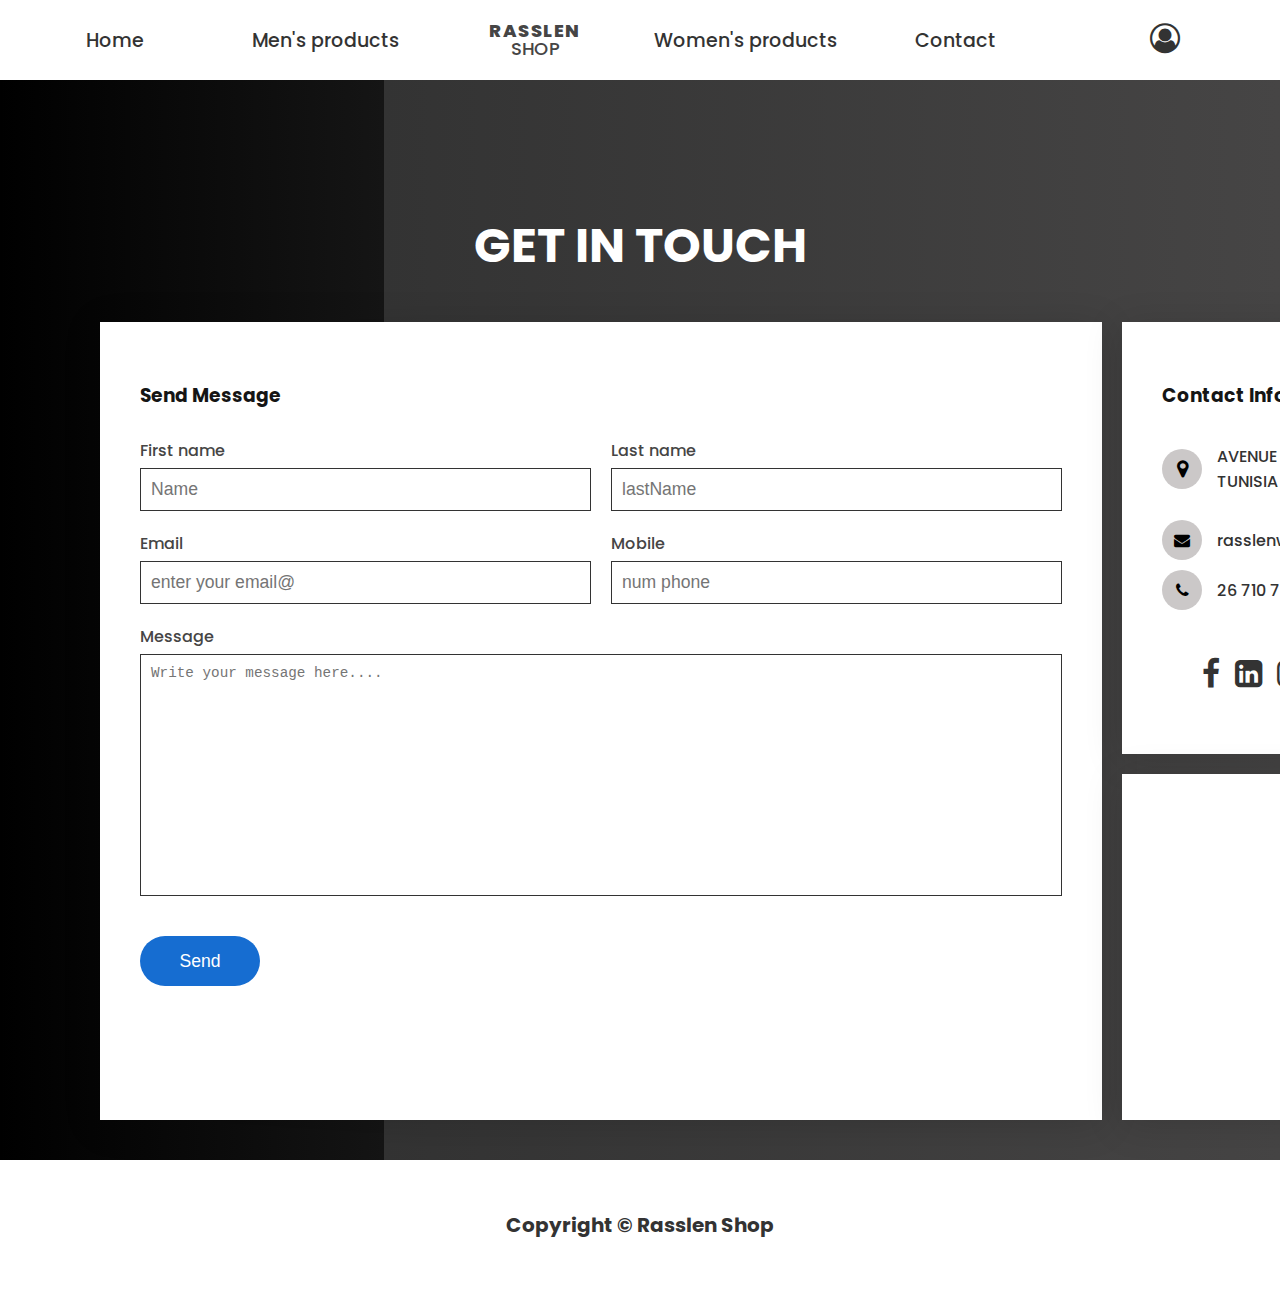
<file: Contact.html>
<!DOCTYPE html>
<html lang="en">
<head>
    <meta charset="UTF-8">
    <meta name="viewport" content="width=device-width, initial-scale=1.0">
    <title>Contact</title>
    <link rel="stylesheet" href="style.css">
    <link rel="stylesheet" href="https://cdnjs.cloudflare.com/ajax/libs/font-awesome/4.7.0/css/font-awesome.min.css">
</head>
<body>
    <!DOCTYPE html>
<html lang="en">
  <head>
    <meta charset="UTF-8" />
    <meta name="viewport" content="width=device-width, initial-scale=1.0" />
    <title>Home</title>
    <link rel="stylesheet" href="style.css" />
  </head>
  <body>
    <header>
      <nav>
        <a href="index.html">Home</a>
        <div class="dropdown">
            <a href="Men's products.html" >Men's products</a>
            <div class="dropdown-content">
                <a href="pants men.html">PANTS</a>
                <a href="t-shirt jackets men.html">T-SHIRT & JACKETS</a>
                <a href="shoes men.html">SHOES</a>
            </div>
        </div>
        <h1>
          <div>Rasslen</div>
          <div>Shop</div>
        </h1>
        <div class="dropdown">
            <a href="Women's products.html" >Women's products</a>
            <div class="dropdown-content">
                <a href="pants women.html">PANTS</a>
                <a href="dress.html">DRESS</a>
                <a href="shoes women.html">SHOES</a>
            </div>
        </div>
        
        <a href="Contact.html">Contact</a>
        <a href="login.html"><i class="fa fa-user-circle-o" style="font-size: 30px;"></i></a>
      </nav>
    </header>
    <main class="contact-main">
        <div class="contact-us">
            <div class="title">
                <h2>Get in Touch</h2>
            </div>
            <div class="box">
                <!-- Form -->
                <div class="contact form" >
                    <h3>Send Message</h3>
                    <form>
                        <div class="form-box">
                            <div class="row50">
                                <div class="inputbox">
                                    <label for="">First name</label>
                                    <input type="text" placeholder="Name">
                                </div>
                                <div class="inputbox">
                                    <label for="">Last name</label>
                                    <input type="text" placeholder="lastName">
                                </div>
                            </div>

                            <div class="row50">
                                <div class="inputbox">
                                    <label for="">Email</label>
                                    <input type="text" placeholder="enter your email@">
                                </div>
                                <div class="inputbox">
                                    <label for="">Mobile</label>
                                    <input type="text" placeholder="num phone">
                                </div>
                            </div>
                            <div class="row100">
                                <div class="inputbox">
                                    <label for="">Message</label>
                                   <textarea placeholder="Write your message here...." name="" id="" cols="30" rows="10"></textarea>
                                </div>
                            </div>
                            <div class="row100">
                                <div class="inputbox">
                                    <input type="submit" value="Send">

                                </div>
                            </div>

                        </div>
                    </form>
                </div>

                <!-- info box -->
                <div class="contact info">
                    <h3>Contact Info</h3>
                    <div class="infobox">
                        <div>
                            <span><i class="fa fa-map-marker" style="font-size: 20px;" ></i></span>
                            <p>AVENUE HABIB BOURGIBA, <br>TUNISIA</p>
                        </div>
                        <div>
                            <span><i class="fa fa-envelope"></i></span>
                            <a href="mailto:rasslenweslati0@gmail.com">rasslenweslati0@gmail.com</a>
                        </div>
                        <div>
                            <span><i class="fa fa-phone" ></i></span>
                            <a href="tel: 26 710 707">26 710 707</a>
                        </div>
                        <!-- social media link -->
                        <ul class="sci">
                            <li><a href="#"><i class='fa fa-facebook'></i></a></li>
                            <li><a href="#"><i class="fa fa-linkedin-square" ></i></a></li>
                            <li><a href="#"><i class="fa fa-instagram"></i></a></li>
                        </ul>
                    </div>
                </div>

                <!-- map -->
                <div class="contact map" >
                    <iframe src="https://www.google.com/maps/embed?pb=!1m18!1m12!1m3!1d3194.755871784544!2d10.184044575418508!3d36.80040326768867!2m3!1f0!2f0!3f0!3m2!1i1024!2i768!4f13.1!3m3!1m2!1s0x12fd346987ae54b1%3A0x9aec62e94b314b47!2sAv.%20Habib%20Bourguiba%2C%20Tunis!5e0!3m2!1sfr!2stn!4v1701630372218!5m2!1sfr!2stn"  style="border:0;" allowfullscreen="" loading="lazy" referrerpolicy="no-referrer-when-downgrade"></iframe>
                </div>
            </div>

        </div>
    </main>
    <footer>
        <p> Copyright © <a href="">Rasslen Shop</a></p>
      </footer>
    </body>
  </html>
</body>
</html>
    
</body>
</html>
</file>
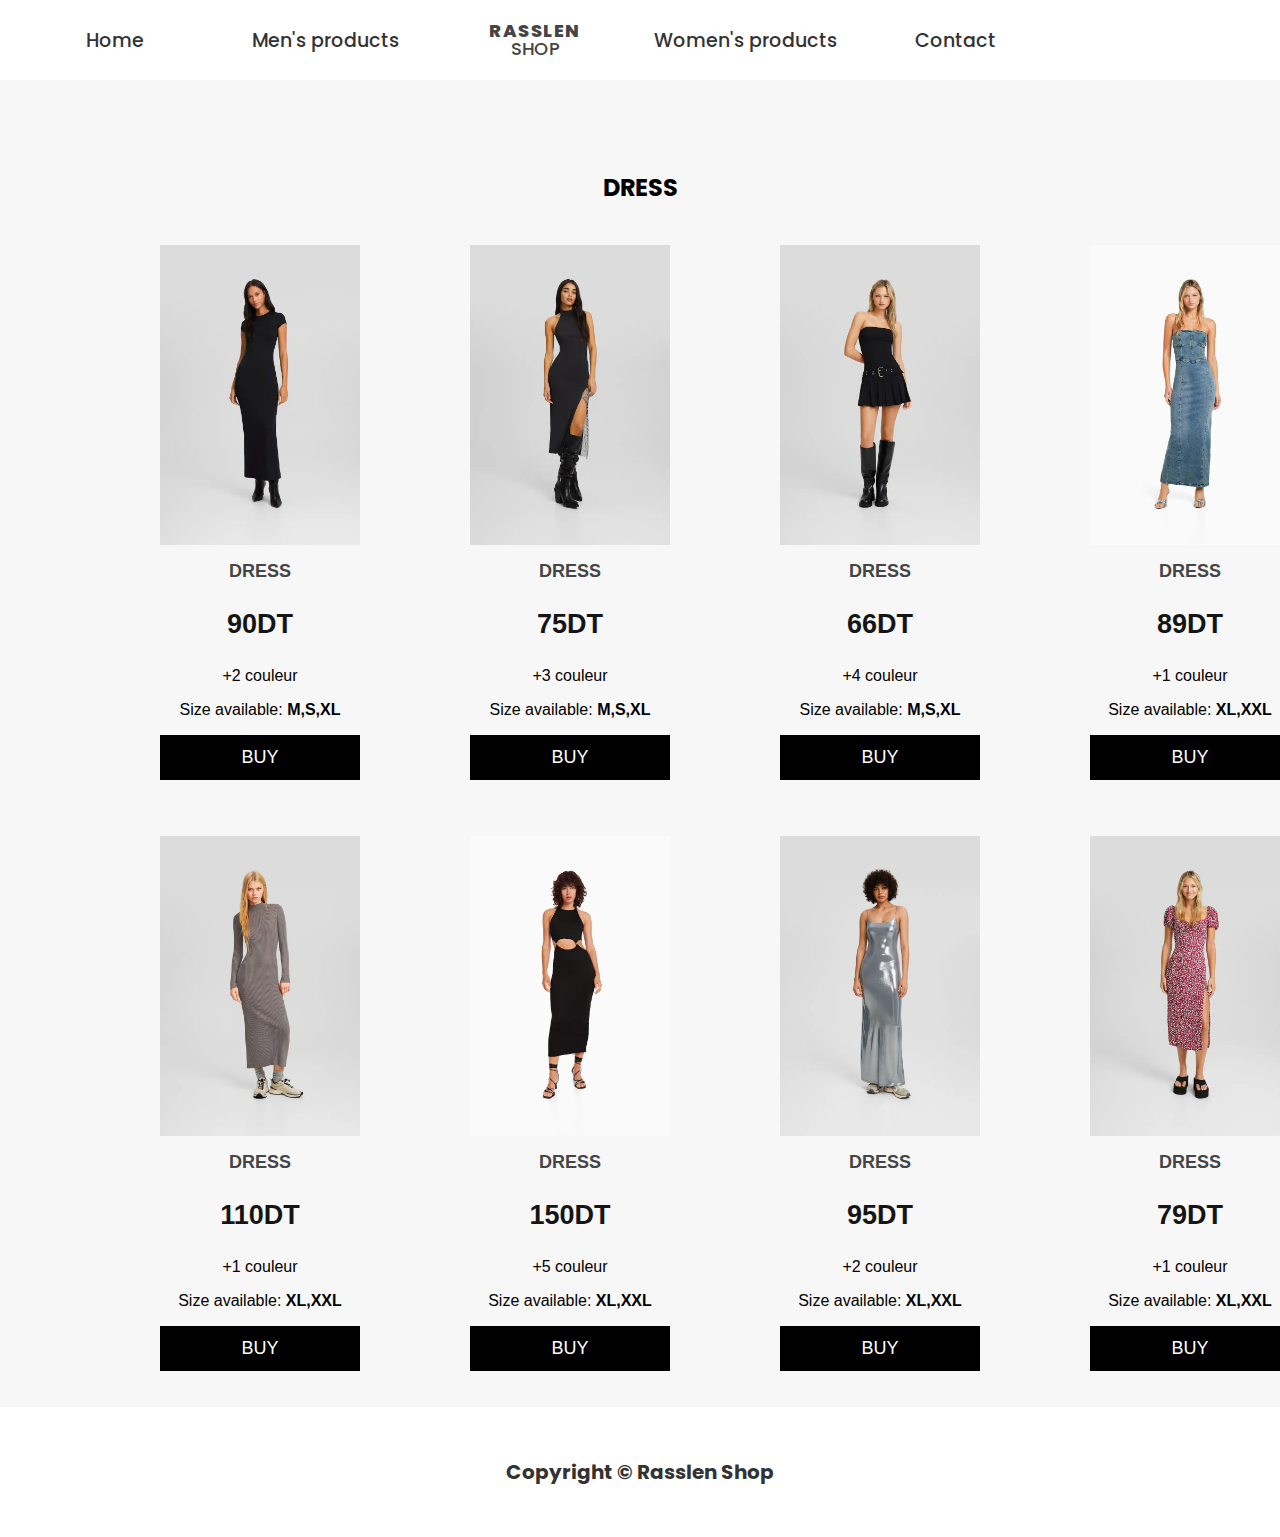
<file: dress.html>
<!DOCTYPE html>
<html lang="en">
<head>
    <meta charset="UTF-8">
    <meta name="viewport" content="width=device-width, initial-scale=1.0">
    <title>Men's products</title>
    <link rel="stylesheet" href="style.css">
</head>
<body>
    <body>
        <header>
          <nav>
            <a href="index.html">Home</a>
            <div class="dropdown">
              <a href="Men's products.html">Men's products</a>
              <div class="dropdown-content">
                  <a href="pants men.html">PANTS</a>
                  <a href="t-shirt jackets men.html">T-SHIRT & JACKETS</a>
                  <a href="shoes men.html">SHOES</a>
              </div>
          </div>
            <h1>
              <div>Rasslen</div>
              <div>Shop</div>
            </h1>
            <div class="dropdown">
              <a href="Women's products.html">Women's products</a>
              <div class="dropdown-content">
                  <a href="pants women.html">PANTS</a>
                  <a href="dress.html">DRESS</a>
                  <a href="shoes women.html">SHOES</a>
              </div>
            </div>
           
            <a href="Contact.html" >Contact</a>
            <a href=""><i class="fa fa-user-circle-o" style="font-size: 30px;"></i></a>
          </nav>
        </header>
        <h2>DRESS</h2>
        <main>
          <div class="card">

            <!--pants  -->
            <div class="card-div">
              <img class="zoom" src="Dress/dress1.webp  " >
              <h1>DRESS</h1>
              <p class="price">90DT</p>
              <p>+2 couleur</p>
              <p>Size available: <b> M,S,XL</b></p>
              <p><button>BUY</button></p>
            </div>
    
            <div class="card-div">
              <img class="zoom" src="Dress/dress2.webp" >
              <h1>DRESS</h1>
              <p class="price">75DT</p>
              <p>+3 couleur</p>
              <p>Size available: <b> M,S,XL</b></p>
              <p><button>BUY</button></p>
            </div>

            <div class="card-div">
              <img class="zoom" src="Dress/dress3.webp">
              <h1>DRESS</h1>
              <p class="price">66DT</p>
              <p>+4 couleur</p>
              <p>Size available: <b> M,S,XL</b></p>
              <p><button>BUY</button></p>
            </div>

            <div class="card-div">
              <img class="zoom" src="Dress/dress4.webp" >
              <h1>DRESS</h1>
              <p class="price">89DT</p>
              <p>+1 couleur</p>
              <p>Size available: <b> XL,XXL</b></p>
              <p><button>BUY</button></p>
            </div>
 
            <div class="card-div">
              <img class="zoom" src="Dress/dress5.webp">
              <h1>DRESS</h1>
              <p class="price">110DT</p>
              <p>+1 couleur</p>
              <p>Size available: <b> XL,XXL</b></p>
              <p><button>BUY</button></p>
            </div>

            <div class="card-div">
              <img class="zoom" src="Dress/dress6.webp" >
              <h1>DRESS</h1>
              <p class="price">150DT</p>
              <p>+5 couleur</p>
              <p>Size available: <b> XL,XXL</b></p>
              <p><button>BUY</button></p>
            </div>

            <div class="card-div">
              <img class="zoom" src="Dress/dress7.webp" >
              <h1>DRESS</h1>
              <p class="price">95DT</p>
              <p>+2 couleur</p>
              <p>Size available: <b> XL,XXL</b></p>
              <p><button>BUY</button></p>
            </div>

            <div class="card-div">
              <img class="zoom" src="Dress/dress8.webp">
              <h1>DRESS</h1>
              <p class="price">79DT</p>
              <p>+1 couleur</p>
              <p>Size available: <b> XL,XXL</b></p>
              <p><button>BUY</button></p>
            </div>

          </div>
        </main>
        <footer>
          <p> Copyright © <a href="">Rasslen Shop</a></p>
        </footer>
      </body>
    </html>
</body>
</html>
</file>
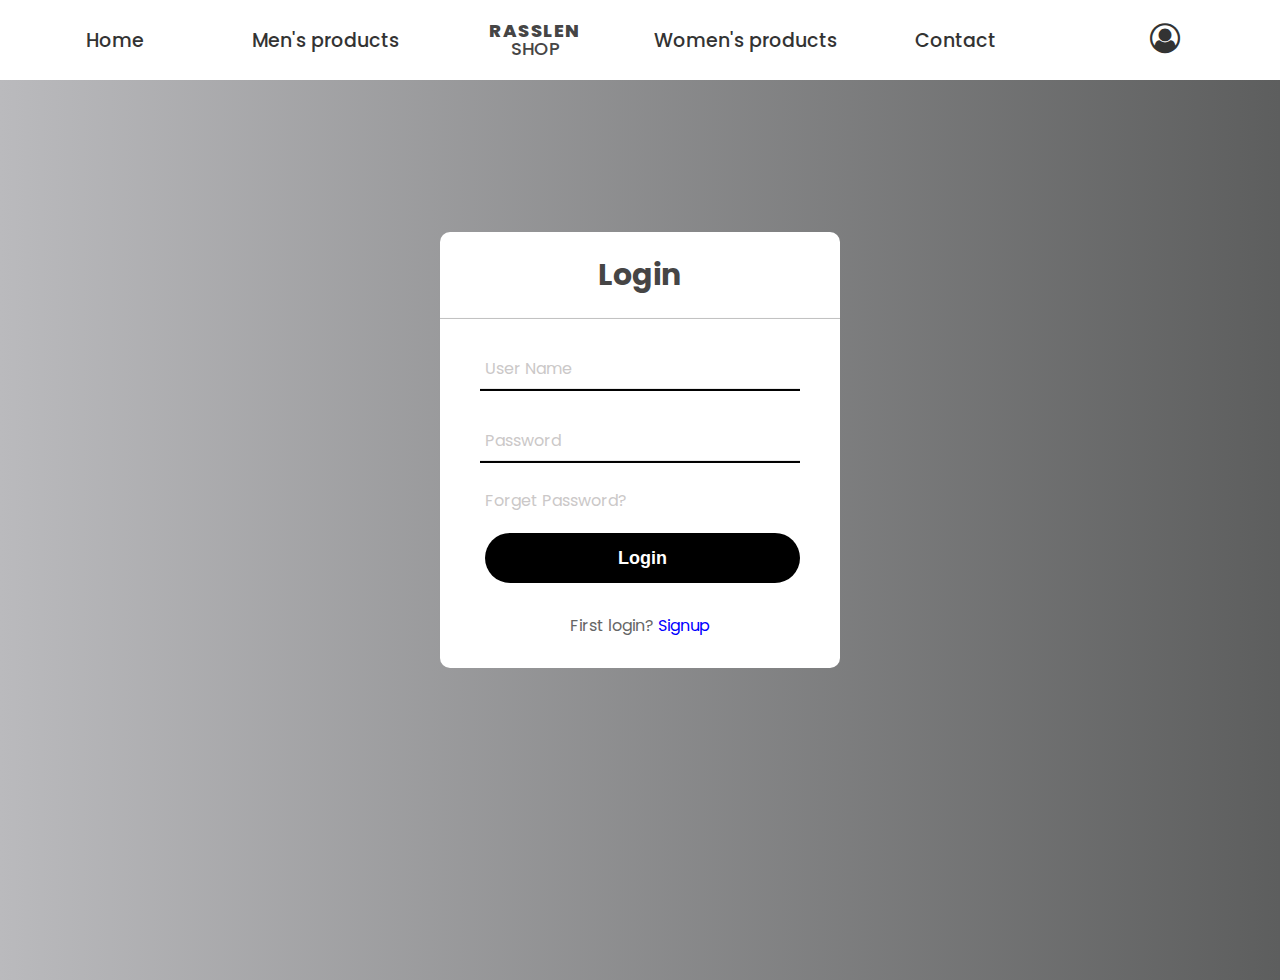
<file: login.html>
<!DOCTYPE html>
<html lang="en">
  <head>
    <meta charset="UTF-8" />
    <meta name="viewport" content="width=device-width, initial-scale=1.0" />
    <link rel="stylesheet" href="https://cdnjs.cloudflare.com/ajax/libs/font-awesome/4.7.0/css/font-awesome.min.css">
    <title>Home</title>
    <link rel="stylesheet" href="style.css" />
  </head>
  <body>
    <header>
      <nav>
        <a href="index.html">Home</a>
        <div class="dropdown">
          <a href="Men's products.html" >Men's products</a>
          <div class="dropdown-content">
              <a href="pants men.html">PANTS</a>
              <a href="t-shirt jackets men.html">T-SHIRT & JACKETS</a>
              <a href="shoes men.html">SHOES</a>
          </div>
       </div>
        <h1>
          <div>Rasslen</div>
          <div>Shop</div>
        </h1>
        <div class="dropdown">
          <a href="Women's products.html">Women's products</a>
           <div class="dropdown-content">
               <a href="pants women.html">PANTS</a>
               <a href="dress.html">DRESS</a>
               <a href="shoes women.html">SHOES</a>
           </div>
       </div>
        <a href="Contact.html" >Contact</a>
        <a href="login.html"><i class="fa fa-user-circle-o" style="font-size: 30px;"></i></a>
      </nav>
    </header>
    <main class="login">
        <div class="center">
            <h1>Login</h1>
            <form action="">
                <div class="text">
                    <input type="text1" required>
                    <span></span>
                    <label for="">User Name</label>
                </div>
                <div class="text">
                    <input type="password" required>
                    <span></span>
                    <label for="">Password</label>
                </div>
                <div class="pass">
                    Forget Password?
                    <input type="submit" value="Login">
                </div>
                <div class="sign-up">
                    First login? <a href="#">Signup</a>
                </div>
            </form>
        </div>
     
    </main>
</file>
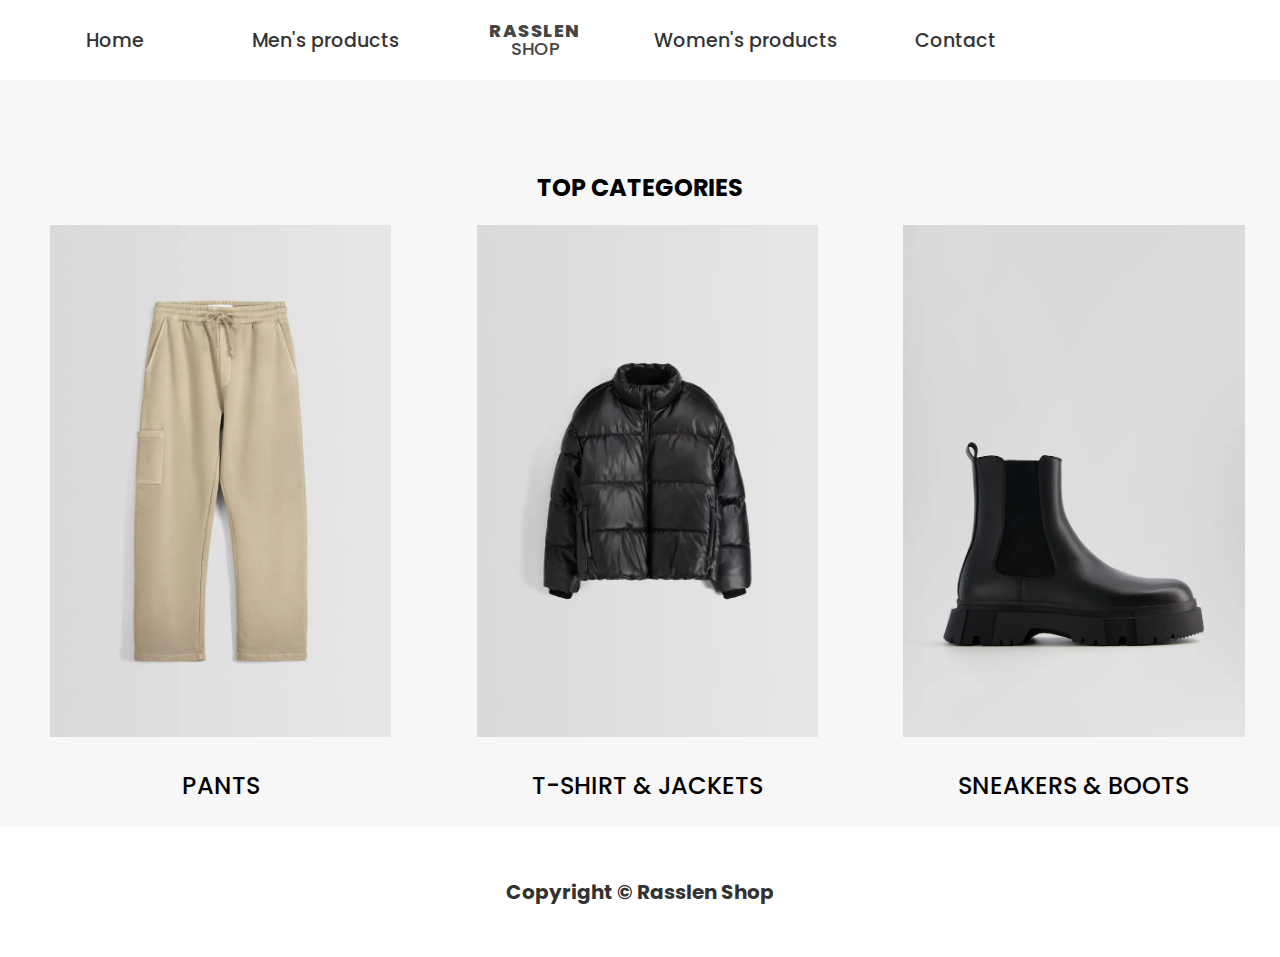
<file: Men's products.html>
<!DOCTYPE html>
<html lang="en">
  <head>
    <meta charset="UTF-8" />
    <meta name="viewport" content="width=device-width, initial-scale=1.0" />
    <title>Men's products</title>
    <link rel="stylesheet" href="style.css" />
  </head>
  <body>
    <header>
      <nav>
        <a href="index.html">Home</a>
        <div class="dropdown">
          <a href="Men's products.html" >Men's products</a>
          <div class="dropdown-content">
              <a href="pants men.html">PANTS</a>
              <a href="t-shirt jackets men.html">T-SHIRT & JACKETS</a>
              <a href="shoes men.html">SHOES</a>
          </div>
      </div>
        <h1>
          <div>Rasslen</div>
          <div>Shop</div>
        </h1>
        <div class="dropdown">
          <a href="Women's products.html">Women's products</a>
           <div class="dropdown-content">
               <a href="pants women.html">PANTS</a>
               <a href="dress.html">DRESS</a>
               <a href="shoes women.html">SHOES</a>
           </div>
       </div>
        <a href="Contact.html" >Contact</a>
      </nav>
    </header>
    
      <h2> TOP CATEGORIES</h2>
    <div class="categories">
        <div class="clothes">
            <a href="pants men.html"><img src="pants men/pant1.webp" alt=""></a>
                <p>PANTS</p>
        </div>
        <div class="clothes">
            <a href="t-shirt jackets men.html"><img src="t-shirt&jackets/jacket2.webp" alt=""></a>
                <p>T-SHIRT & JACKETS</p>
        </div>
        <div class="clothes">
            <a href="shoes men.html"><img src="sneakers and boots/boots3.webp" alt=""></a>
            <p>SNEAKERS & BOOTS</p>
        </div>
    </div>
    <footer>
        <p> Copyright © <a href="">Rasslen Shop</a></p>
      </footer>
</file>
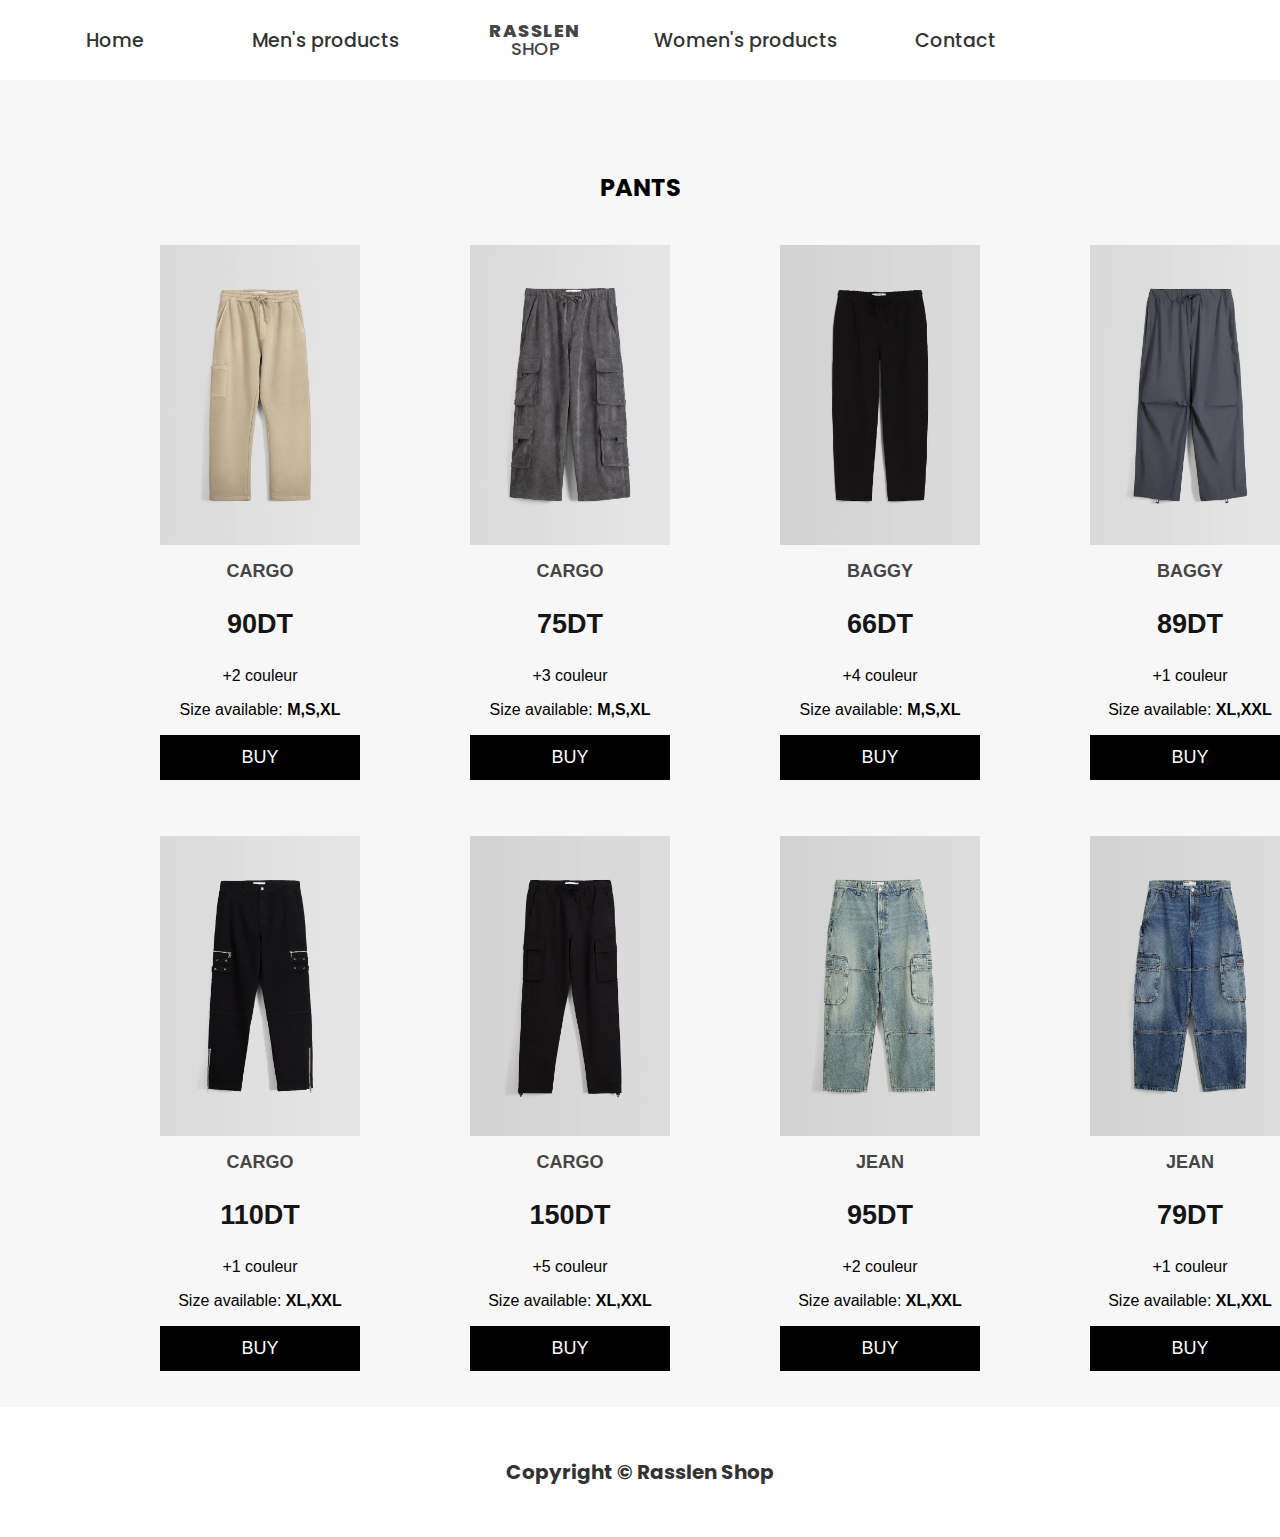
<file: pants men.html>
<!DOCTYPE html>
<html lang="en">
<head>
    <meta charset="UTF-8">
    <meta name="viewport" content="width=device-width, initial-scale=1.0">
    <title>Men's products</title>
    <link rel="stylesheet" href="style.css">
</head>
<body>
    <body>
        <header>
          <nav>
            <a href="index.html">Home</a>
            <div class="dropdown">
              <a href="Men's products.html">Men's products</a>
              <div class="dropdown-content">
                  <a href="pants men.html">PANTS</a>
                  <a href="t-shirt jackets men.html">T-SHIRT & JACKETS</a>
                  <a href="shoes men.html">SHOES</a>
              </div>
          </div>
            <h1>
              <div>Rasslen</div>
              <div>Shop</div>
            </h1>
            <div class="dropdown">
              <a href="Women's products.html">Women's products</a>
              <div class="dropdown-content">
                  <a href="pants women.html">PANTS</a>
                  <a href="dress.html">DRESS</a>
                  <a href="shoes women.html">SHOES</a>
              </div>
          </div>
           
            <a href="Contact.html" >Contact</a>
            <a href=""><i class="fa fa-user-circle-o" style="font-size: 30px;"></i></a>
          </nav>
        </header>
        <h2>pants</h2>
        <main>
          <div class="card">

            <!--pants  -->
            <div class="card-div">
              <img class="zoom" src="pants men/pant1.webp" >
              <h1>CARGO</h1>
              <p class="price">90DT</p>
              <p>+2 couleur</p>
              <p>Size available: <b> M,S,XL</b></p>
              <p><button>BUY</button></p>
            </div>
    
            <div class="card-div">
              <img class="zoom" src="pants men/pant2.webp" >
              <h1>CARGO</h1>
              <p class="price">75DT</p>
              <p>+3 couleur</p>
              <p>Size available: <b> M,S,XL</b></p>
              <p><button>BUY</button></p>
            </div>

            <div class="card-div">
              <img class="zoom" src="pants men/pant3.webp">
              <h1>BAGGY</h1>
              <p class="price">66DT</p>
              <p>+4 couleur</p>
              <p>Size available: <b> M,S,XL</b></p>
              <p><button>BUY</button></p>
            </div>

            <div class="card-div">
              <img class="zoom" src="pants men/pant4.webp" >
              <h1>BAGGY</h1>
              <p class="price">89DT</p>
              <p>+1 couleur</p>
              <p>Size available: <b> XL,XXL</b></p>
              <p><button>BUY</button></p>
            </div>
 
            <div class="card-div">
              <img class="zoom" src="pants men/pant5.webp">
              <h1>CARGO</h1>
              <p class="price">110DT</p>
              <p>+1 couleur</p>
              <p>Size available: <b> XL,XXL</b></p>
              <p><button>BUY</button></p>
            </div>

            <div class="card-div">
              <img class="zoom" src="pants men/pant6.webp" >
              <h1>CARGO</h1>
              <p class="price">150DT</p>
              <p>+5 couleur</p>
              <p>Size available: <b> XL,XXL</b></p>
              <p><button>BUY</button></p>
            </div>

            <div class="card-div">
              <img class="zoom" src="pants men/pant7.webp" >
              <h1>JEAN</h1>
              <p class="price">95DT</p>
              <p>+2 couleur</p>
              <p>Size available: <b> XL,XXL</b></p>
              <p><button>BUY</button></p>
            </div>

            <div class="card-div">
              <img class="zoom" src="pants men/pant8.webp"">
              <h1>JEAN</h1>
              <p class="price">79DT</p>
              <p>+1 couleur</p>
              <p>Size available: <b> XL,XXL</b></p>
              <p><button>BUY</button></p>
            </div>

          </div>
        </main>
        <footer>
          <p> Copyright © <a href="">Rasslen Shop</a></p>
        </footer>
      </body>
    </html>
</body>
</html>
</file>
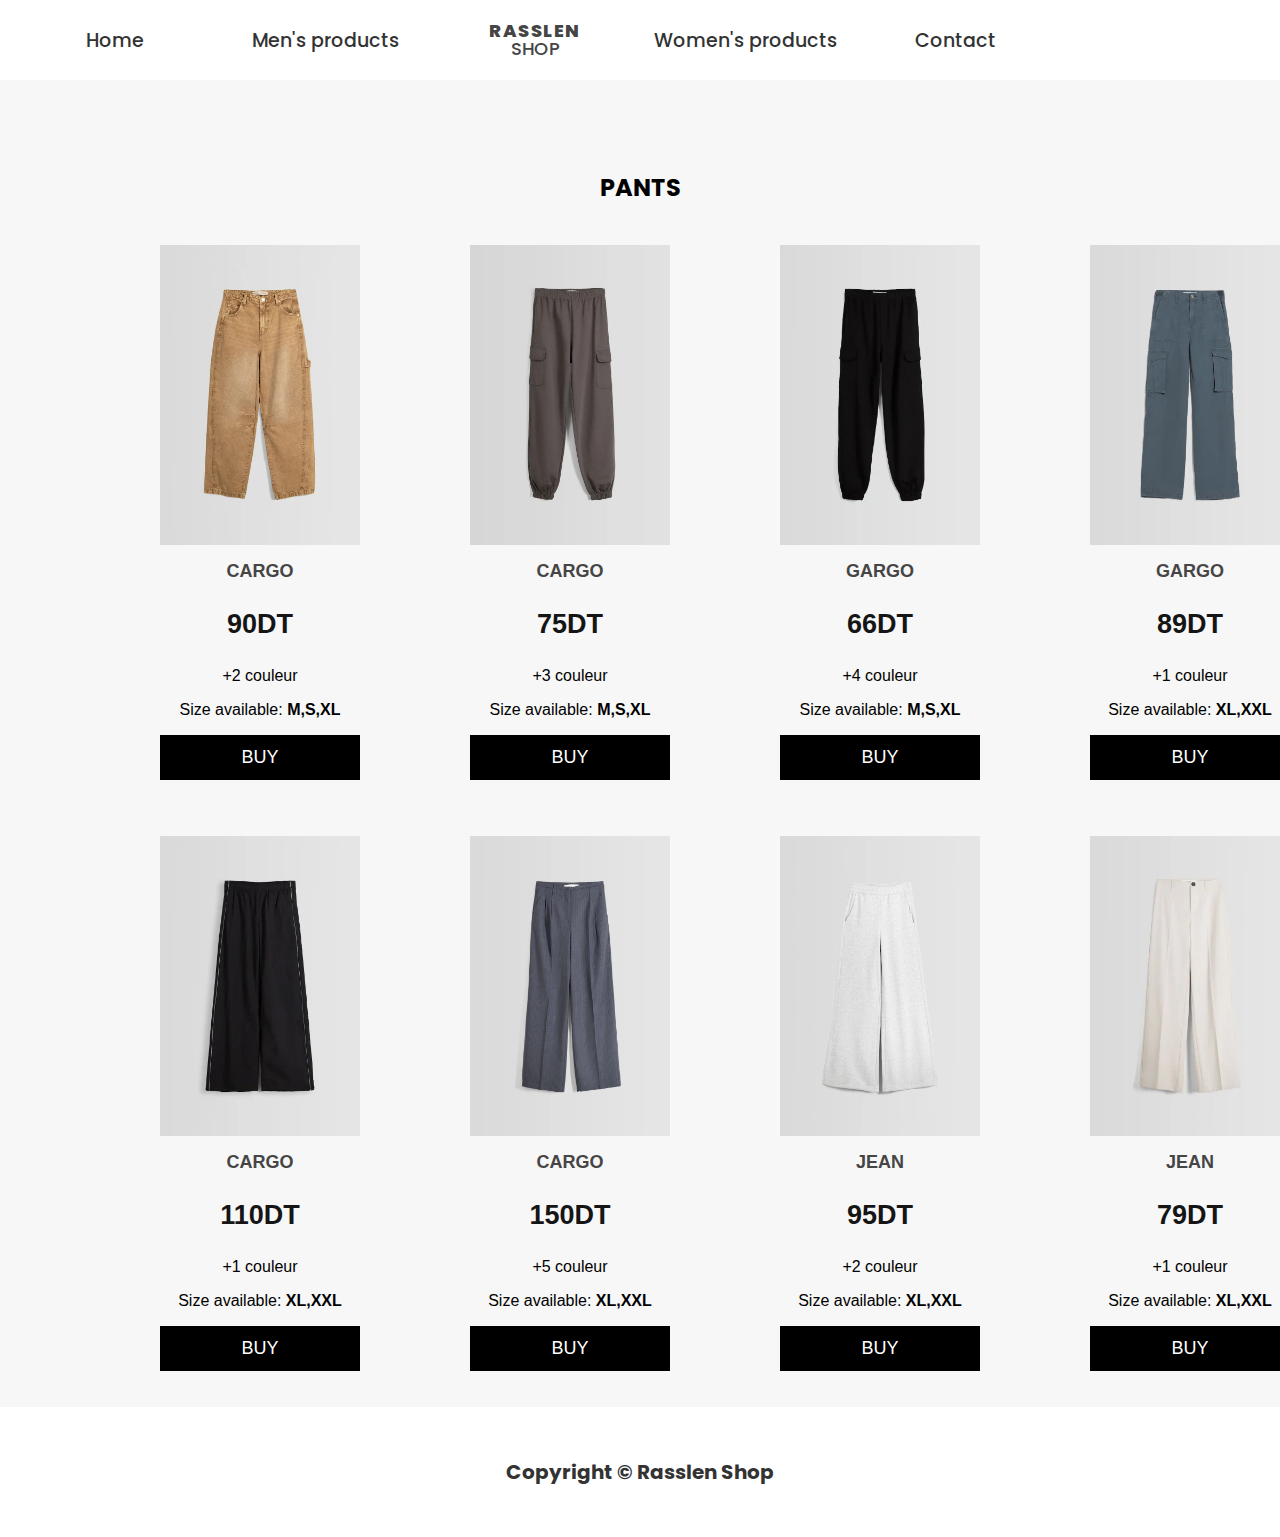
<file: pants women.html>
<!DOCTYPE html>
<html lang="en">
<head>
    <meta charset="UTF-8">
    <meta name="viewport" content="width=device-width, initial-scale=1.0">
    <title>Men's products</title>
    <link rel="stylesheet" href="style.css">
</head>
<body>
    <body>
        <header>
          <nav>
            <a href="index.html">Home</a>
            <div class="dropdown">
              <a href="Men's products.html">Men's products</a>
              <div class="dropdown-content">
                  <a href="pants men.html">PANTS</a>
                  <a href="t-shirt jackets men.html">T-SHIRT & JACKETS</a>
                  <a href="shoes men.html">SHOES</a>
              </div>
          </div>
            <h1>
              <div>Rasslen</div>
              <div>Shop</div>
            </h1>
            <div class="dropdown">
              <a href="Women's products.html">Women's products</a>
              <div class="dropdown-content">
                  <a href="pants women.html">PANTS</a>
                  <a href="dress.html">DRESS</a>
                  <a href="shoes women.html">SHOES</a>
              </div>
          </div>
           
            <a href="Contact.html" >Contact</a>
            <a href=""><i class="fa fa-user-circle-o" style="font-size: 30px;"></i></a>
          </nav>
        </header>
        <h2>pants</h2>
        <main>
          <div class="card">

            <!--pants  -->
            <div class="card-div">
              <img class="zoom" src="pant women/cargo 1.webp" >
              <h1>CARGO</h1>
              <p class="price">90DT</p>
              <p>+2 couleur</p>
              <p>Size available: <b> M,S,XL</b></p>
              <p><button>BUY</button></p>
            </div>
    
            <div class="card-div">
              <img class="zoom" src="pant women/cargo 2.webp" >
              <h1>CARGO</h1>
              <p class="price">75DT</p>
              <p>+3 couleur</p>
              <p>Size available: <b> M,S,XL</b></p>
              <p><button>BUY</button></p>
            </div>

            <div class="card-div">
              <img class="zoom" src="pant women/cargo 3.webp">
              <h1>GARGO</h1>
              <p class="price">66DT</p>
              <p>+4 couleur</p>
              <p>Size available: <b> M,S,XL</b></p>
              <p><button>BUY</button></p>
            </div>

            <div class="card-div">
              <img class="zoom" src="pant women/cargo4.webp" >
              <h1>GARGO</h1>
              <p class="price">89DT</p>
              <p>+1 couleur</p>
              <p>Size available: <b> XL,XXL</b></p>
              <p><button>BUY</button></p>
            </div>
 
            <div class="card-div">
              <img class="zoom" src="pant women/wide leg pant1.webp">
              <h1>CARGO</h1>
              <p class="price">110DT</p>
              <p>+1 couleur</p>
              <p>Size available: <b> XL,XXL</b></p>
              <p><button>BUY</button></p>
            </div>

            <div class="card-div">
              <img class="zoom" src="pant women/wide leg pant2.webp" >
              <h1>CARGO</h1>
              <p class="price">150DT</p>
              <p>+5 couleur</p>
              <p>Size available: <b> XL,XXL</b></p>
              <p><button>BUY</button></p>
            </div>

            <div class="card-div">
              <img class="zoom" src="pant women/wide leg pant3.webp" >
              <h1>JEAN</h1>
              <p class="price">95DT</p>
              <p>+2 couleur</p>
              <p>Size available: <b> XL,XXL</b></p>
              <p><button>BUY</button></p>
            </div>

            <div class="card-div">
              <img class="zoom" src="pant women/wide leg pant4.webp">
              <h1>JEAN</h1>
              <p class="price">79DT</p>
              <p>+1 couleur</p>
              <p>Size available: <b> XL,XXL</b></p>
              <p><button>BUY</button></p>
            </div>

          </div>
        </main>
        <footer>
          <p> Copyright © <a href="">Rasslen Shop</a></p>
        </footer>
      </body>
    </html>
</body>
</html>
</file>
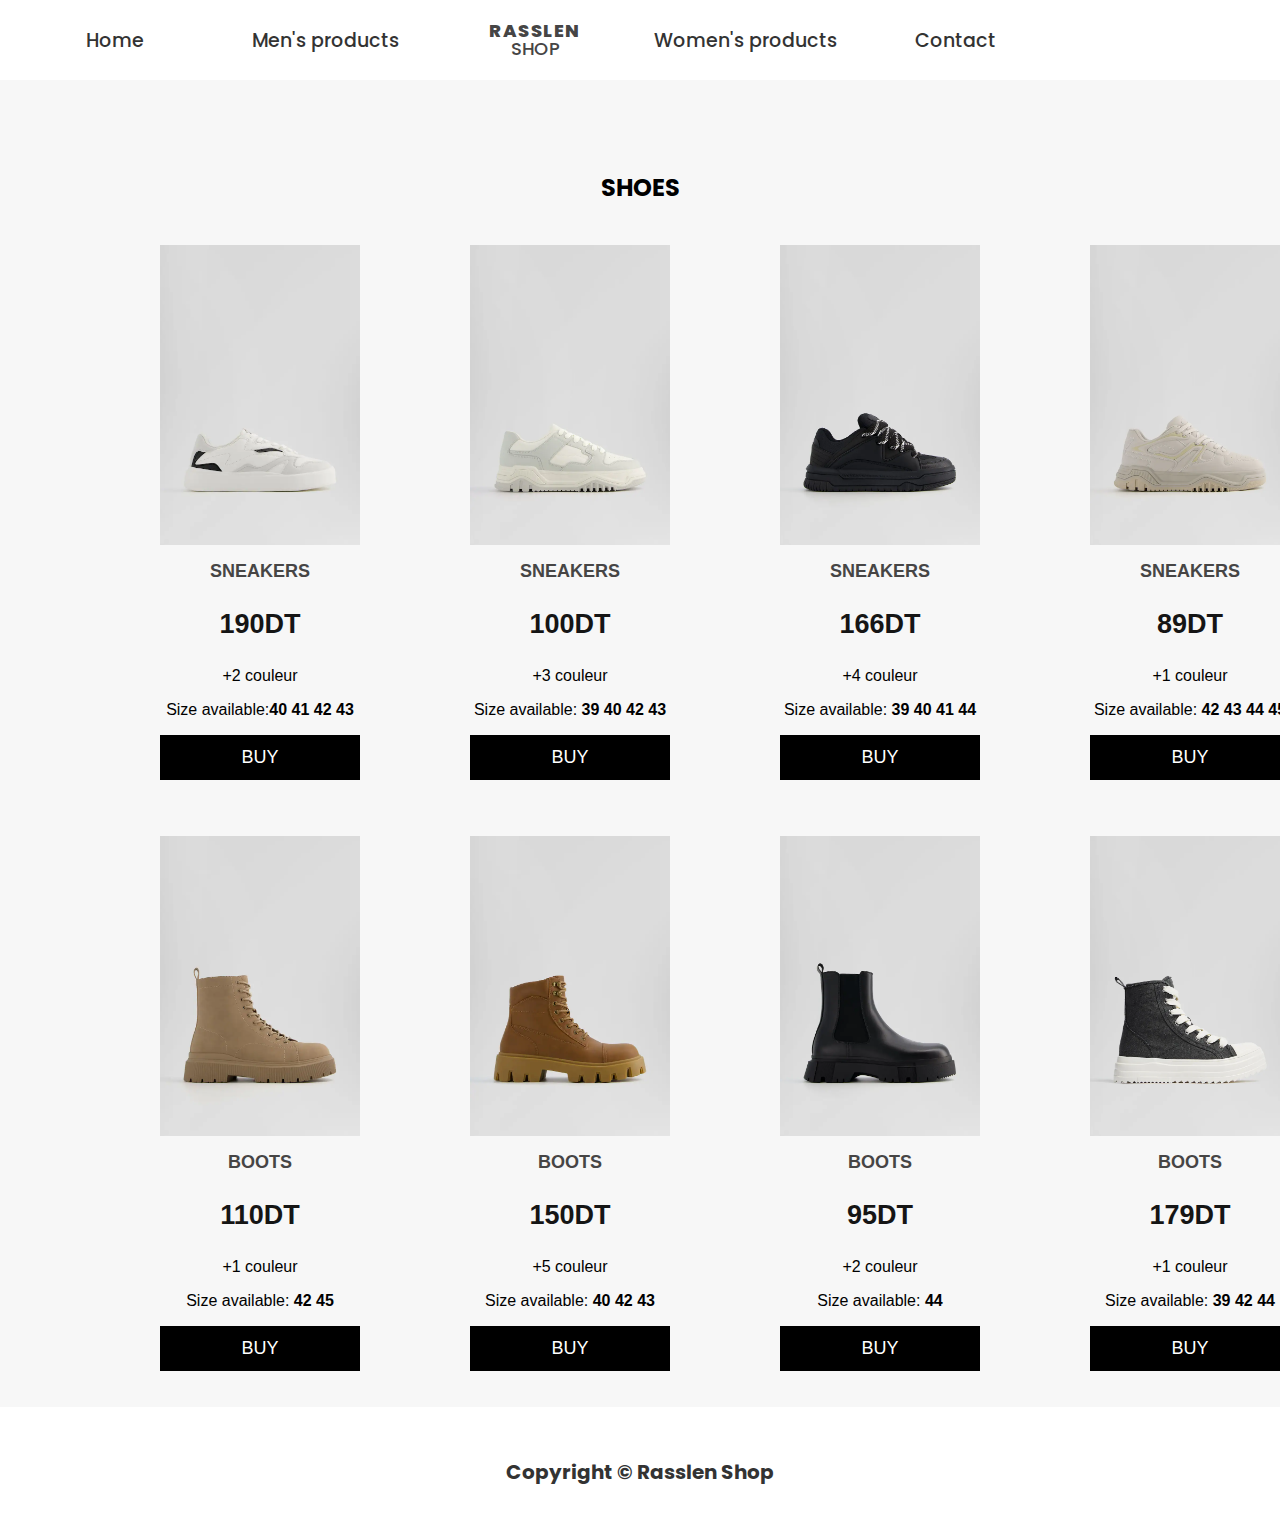
<file: shoes men.html>
<!DOCTYPE html>
<html lang="en">
<head>
    <meta charset="UTF-8">
    <meta name="viewport" content="width=device-width, initial-scale=1.0">
    <title>Shoes Men</title>
    <link rel="stylesheet" href="style.css">
</head>
<body>
    <body>
        <header>
          <nav>
            <a href="index.html">Home</a>
            <div class="dropdown">
              <a href="Men's products.html">Men's products</a>
              <div class="dropdown-content">
                  <a href="pants men.html">PANTS</a>
                  <a href="t-shirt jackets men.html">T-SHIRT & JACKETS</a>
                  <a href="shoes men.html">SHOES</a>
              </div>
          </div>
            <h1>
              <div>Rasslen</div>
              <div>Shop</div>
            </h1>
            <div class="dropdown">
              <a href="Women's products.html">Women's products</a>
              <div class="dropdown-content">
                  <a href="pants women.html">PANTS</a>
                  <a href="dress.html">DRESS</a>
                  <a href="shoes women.html">SHOES</a>
              </div>
          </div>
           
            <a href="Contact.html" >Contact</a>
            <a href=""><i class="fa fa-user-circle-o" style="font-size: 30px;"></i></a>
          </nav>
        </header>
        <h2>shoes</h2>
        <main>
          <div class="card">

            <!--sneakers -->
            <div class="card-div">
              <img class="zoom" src="sneakers and boots/sneakers1.webp" >
              <h1>SNEAKERS</h1>
              <p class="price">190DT</p>
              <p>+2 couleur</p>
              <p>Size available:<b>40 41 42 43</b></p>
              <p><button>BUY</button></p>
            </div>
    
            <div class="card-div">
              <img class="zoom" src="sneakers and boots/sneakers2.webp" >
              <h1>SNEAKERS</h1>
              <p class="price">100DT</p>
              <p>+3 couleur</p>
              <p>Size available: <b>39 40 42 43</b></p>
              <p><button>BUY</button></p>
            </div>

            <div class="card-div">
              <img class="zoom" src="sneakers and boots/sneakers3.webp">
              <h1>SNEAKERS</h1>
              <p class="price">166DT</p>
              <p>+4 couleur</p>
              <p>Size available: <b>39 40 41 44</b></p>
              <p><button>BUY</button></p>
            </div>

            <div class="card-div">
              <img class="zoom" src="sneakers and boots/sneakers4.webp" >
              <h1>SNEAKERS</h1>
              <p class="price">89DT</p>
              <p>+1 couleur</p>
              <p>Size available: <b>42 43 44 45</b></p>
              <p><button>BUY</button></p>
            </div>
 
            <!--boots -->
            <div class="card-div">
              <img class="zoom" src="sneakers and boots/boots1.webp">
              <h1>BOOTS</h1>
              <p class="price">110DT</p>
              <p>+1 couleur</p>
              <p>Size available: <b>42 45</b></p>
              <p><button>BUY</button></p>
            </div>

            <div class="card-div">
              <img class="zoom" src="sneakers and boots/boots2.webp" >
              <h1>BOOTS</h1>
              <p class="price">150DT</p>
              <p>+5 couleur</p>
              <p>Size available: <b>40 42 43</b></p>
              <p><button>BUY</button></p>
            </div>

            <div class="card-div">
              <img class="zoom" src="sneakers and boots/boots3.webp" >
              <h1>BOOTS</h1>
              <p class="price">95DT</p>
              <p>+2 couleur</p>
              <p>Size available: <b> 44</b></p>
              <p><button>BUY</button></p>
            </div>

            <div class="card-div">
              <img class="zoom" src="sneakers and boots/boots4.webp">
              <h1>BOOTS</h1>
              <p class="price">179DT</p>
              <p>+1 couleur</p>
              <p>Size available: <b>39 42 44</b></p>
              <p><button>BUY</button></p>
            </div>

          </div>
        </main>
        <footer>
          <p> Copyright © <a href="">Rasslen Shop</a></p>
        </footer>
      </body>
    </html>
</body>
</html>
</file>
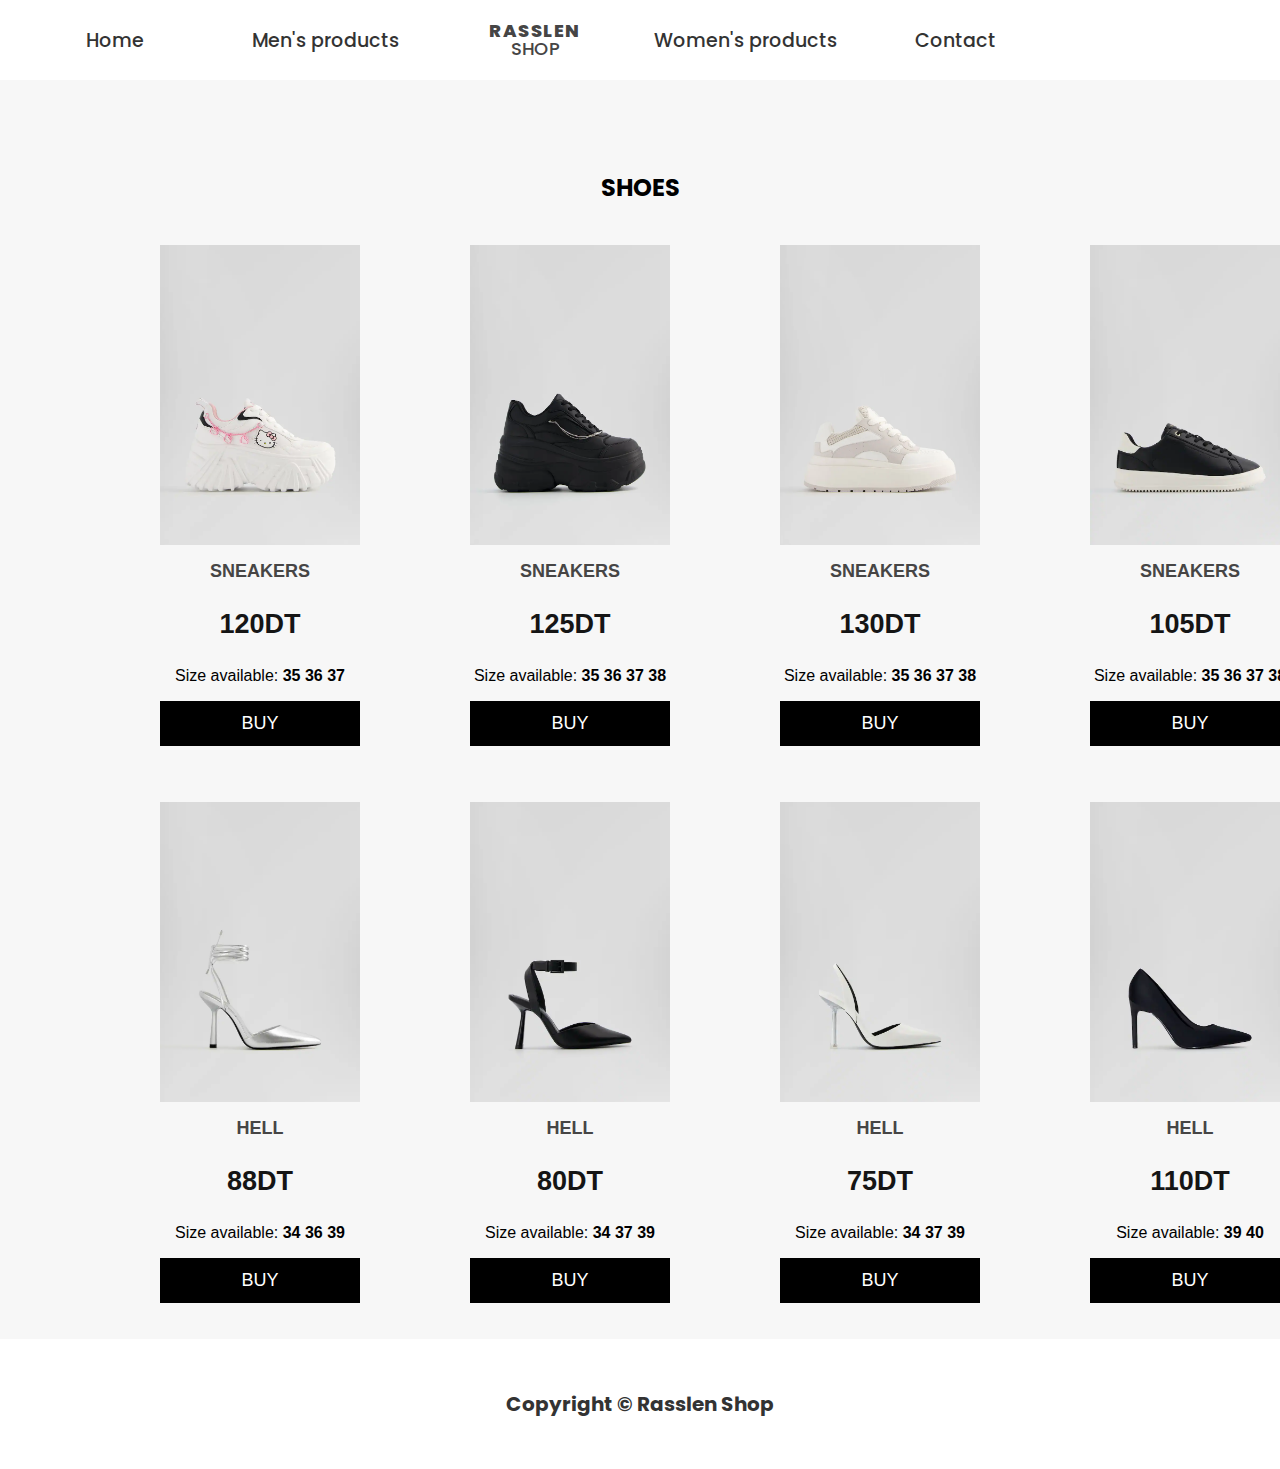
<file: shoes women.html>
<!DOCTYPE html>
<html lang="en">
<head>
    <meta charset="UTF-8">
    <meta name="viewport" content="width=device-width, initial-scale=1.0">
    <title>Women's products</title>
    <link rel="stylesheet" href="style.css">
</head>
<body>
    <body>
        <header>
          <nav>
            <a href="index.html">Home</a>
            <div class="dropdown">
              <a href="Men's products.html">Men's products</a>
               <div class="dropdown-content">
                   <a href="pants men.html">PANTS</a>
                   <a href="t-shirt jackets men.html">T-SHIRT & JACKETS</a>
                   <a href="shoes men.html">SHOES</a>
               </div>
           </div>
            <h1>
              <div>Rasslen</div>
              <div>Shop</div>
            </h1>
            <div class="dropdown">
             <a href="Women's products.html">Women's products</a>
              <div class="dropdown-content">
                  <a href="pants women.html">PANTS</a>
                  <a href="dress.html">DRESS</a>
                  <a href="shoes women.html">SHOES</a>
              </div>
          </div>
            <a href="Contact.html" >Contact</a>
            <a href=""><i class="fa fa-user-circle-o" style="font-size: 30px;"></i></a>
          </nav>
        </header>
        <h2> SHOES</h2>
        <main>
            <div class="card">
  
              <!--SHOES -->
              <div class="card-div">
                <img class="zoom" src="sneakers and heel/sneakers1.webp" style="width: 100%" />
                <h1>SNEAKERS</h1>
                <p class="price">120DT</p>
                <p>Size available: <b>35 36 37 </b></p>
                <p><button>BUY</button></p>
              </div>
      
              <div class="card-div">
                <img class="zoom" src="sneakers and heel/sneakers2.webp" style="width: 100%" />
                <h1>SNEAKERS</h1>
                <p class="price">125DT</p>
                <p>Size available: <b>35 36 37 38</b></p>
                <p><button>BUY</button></p>
              </div>
  
              <div class="card-div">
                <img class="zoom" src="sneakers and heel/sneakers3.webp">
                <h1>SNEAKERS</h1>
                <p class="price">130DT</p>
                <p>Size available: <b>35 36 37 38</b></p>
                <p><button>BUY</button></p>
              </div>
  
              <div class="card-div">
                <img class="zoom" src="sneakers and heel/sneakers4.webp" style="width: 100%" />
                <h1> SNEAKERS</h1>
                <p class="price">105DT</p>
                <p>Size available: <b>35 36 37 38</b></p>
                <p><button>BUY</button></p>
              </div>
  
            <!-- HELLS -->
              
              <div class="card-div">
                <img class="zoom" src="sneakers and heel/talon1.webp"style="width: 100%" />
                <h1>HELL</h1>
                <p class="price">88DT</p>
                <p>Size available: <b>34 36 39</b></p>
                <p><button>BUY</button></p>
              </div>
  
              <div class="card-div">
                <img class="zoom" src="sneakers and heel/talon2.webp" style="width: 100%" />
                <h1>HELL</h1>
                <p class="price">80DT</p>
                <p>Size available: <b>34 37 39</b></p>
                <p><button>BUY</button></p>
              </div>
  
              <div class="card-div">
                <img class="zoom" src="sneakers and heel/talon3.webp" style="width: 100%" />
                <h1>HELL</h1>
                <p class="price">75DT</p>
                <p>Size available: <b> 34 37 39</b></p>
                <p><button>BUY</button></p>
              </div>
  
              <div class="card-div">
                <img class="zoom" src="sneakers and heel/talon4.webp">
                <h1>HELL</h1>
                <p class="price">110DT</p>
                <p>Size available: <b> 39 40</b></p>
                <p><button>BUY</button></p>
              </div>
  
            </div>
          </main>
    <footer>
      <p> Copyright © <a href="">Rasslen Shop</a></p>
    </footer>
  </body>
</html>
</body>
</html>
</file>
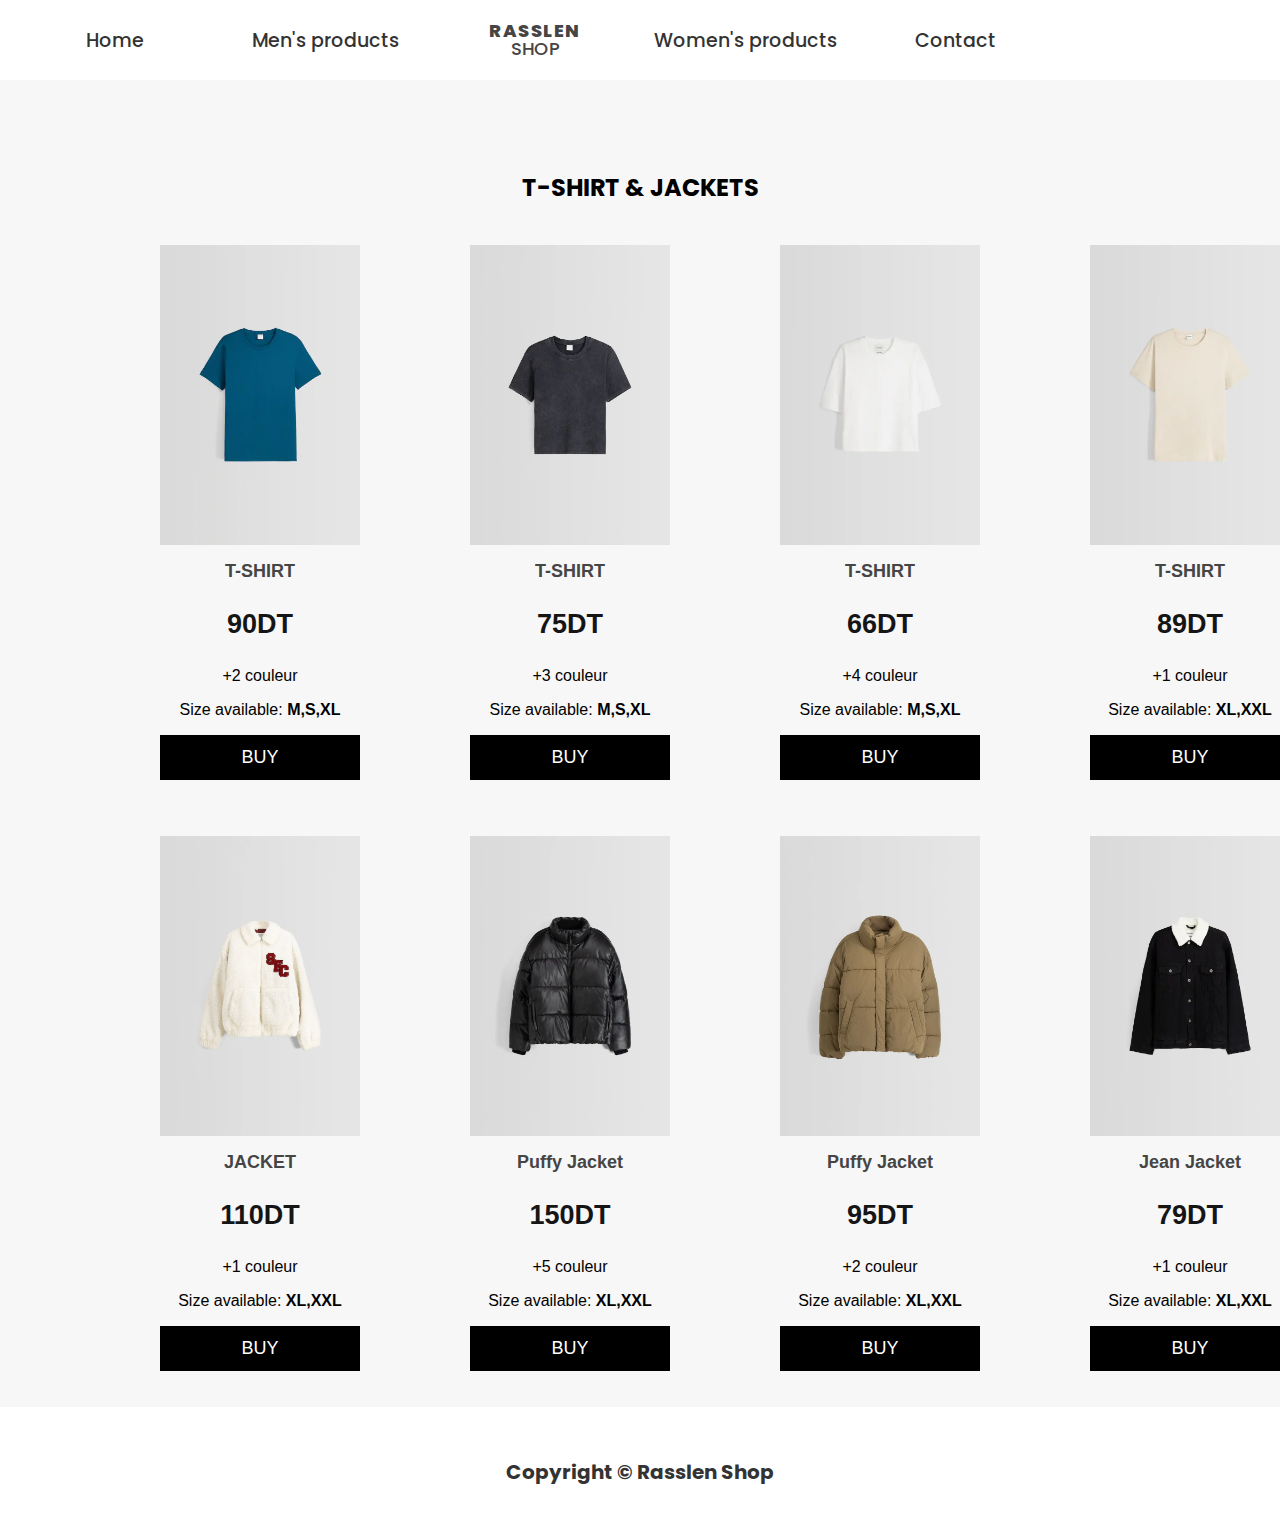
<file: t-shirt jackets men.html>
<!DOCTYPE html>
<html lang="en">
<head>
    <meta charset="UTF-8">
    <meta name="viewport" content="width=device-width, initial-scale=1.0">
    <title>Men's products</title>
    <link rel="stylesheet" href="style.css">
</head>
<body>
    <body>
        <header>
          <nav>
            <a href="index.html">Home</a>
            <div class="dropdown">
              <a href="Men's products.html">Men's products</a>
              <div class="dropdown-content">
                  <a href="pants men.html">PANTS</a>
                  <a href="t-shirt jackets men.html">T-SHIRT & JACKETS</a>
                  <a href="shoes men.html">SHOES</a>
              </div>
          </div>
            <h1>
              <div>Rasslen</div>
              <div>Shop</div>
            </h1>
            <div class="dropdown">
              <a href="Women's products.html">Women's products</a>
              <div class="dropdown-content">
                  <a href="pants women.html">PANTS</a>
                  <a href="dress.html">DRESS</a>
                  <a href="shoes women.html">SHOES</a>
              </div>
          </div>
           
            <a href="Contact.html" >Contact</a>
            <a href=""><i class="fa fa-user-circle-o" style="font-size: 30px;"></i></a>
          </nav>
        </header>
        <h2>t-shirt & jackets</h2>
        <main>
          <div class="card">

            <!--t-shirt  -->
            <div class="card-div">
              <img class="zoom" src="t-shirt&jackets/t-shirt1.webp" >
              <h1>T-SHIRT</h1>
              <p class="price">90DT</p>
              <p>+2 couleur</p>
              <p>Size available: <b> M,S,XL</b></p>
              <p><button>BUY</button></p>
            </div>
    
            <div class="card-div">
              <img class="zoom" src="t-shirt&jackets/t-shirt2.webp" >
              <h1>T-SHIRT</h1>
              <p class="price">75DT</p>
              <p>+3 couleur</p>
              <p>Size available: <b> M,S,XL</b></p>
              <p><button>BUY</button></p>
            </div>

            <div class="card-div">
              <img class="zoom" src="t-shirt&jackets/t-shirt3.webp">
              <h1>T-SHIRT</h1>
              <p class="price">66DT</p>
              <p>+4 couleur</p>
              <p>Size available: <b> M,S,XL</b></p>
              <p><button>BUY</button></p>
            </div>

            <div class="card-div">
              <img class="zoom" src="t-shirt&jackets/t-shirt4.webp" >
              <h1>T-SHIRT</h1>
              <p class="price">89DT</p>
              <p>+1 couleur</p>
              <p>Size available: <b> XL,XXL</b></p>
              <p><button>BUY</button></p>
            </div>
 
            <!-- jackets -->
            <div class="card-div">
              <img class="zoom" src="t-shirt&jackets/jacket 1.webp">
              <h1>JACKET</h1>
              <p class="price">110DT</p>
              <p>+1 couleur</p>
              <p>Size available: <b> XL,XXL</b></p>
              <p><button>BUY</button></p>
            </div>

            <div class="card-div">
              <img class="zoom" src="t-shirt&jackets/jacket2.webp" >
              <h1>Puffy Jacket</h1>
              <p class="price">150DT</p>
              <p>+5 couleur</p>
              <p>Size available: <b> XL,XXL</b></p>
              <p><button>BUY</button></p>
            </div>

            <div class="card-div">
              <img class="zoom" src="t-shirt&jackets/jacket3.webp" >
              <h1>Puffy Jacket  </h1>
              <p class="price">95DT</p>
              <p>+2 couleur</p>
              <p>Size available: <b> XL,XXL</b></p>
              <p><button>BUY</button></p>
            </div>

            <div class="card-div">
              <img class="zoom" src="t-shirt&jackets/jacket4.webp">
              <h1>Jean Jacket</h1>
              <p class="price">79DT</p>
              <p>+1 couleur</p>
              <p>Size available: <b> XL,XXL</b></p>
              <p><button>BUY</button></p>
            </div>

          </div>
        </main>
        <footer>
          <p> Copyright © <a href="">Rasslen Shop</a></p>
        </footer>
      </body>
    </html>
</body>
</html>
</file>
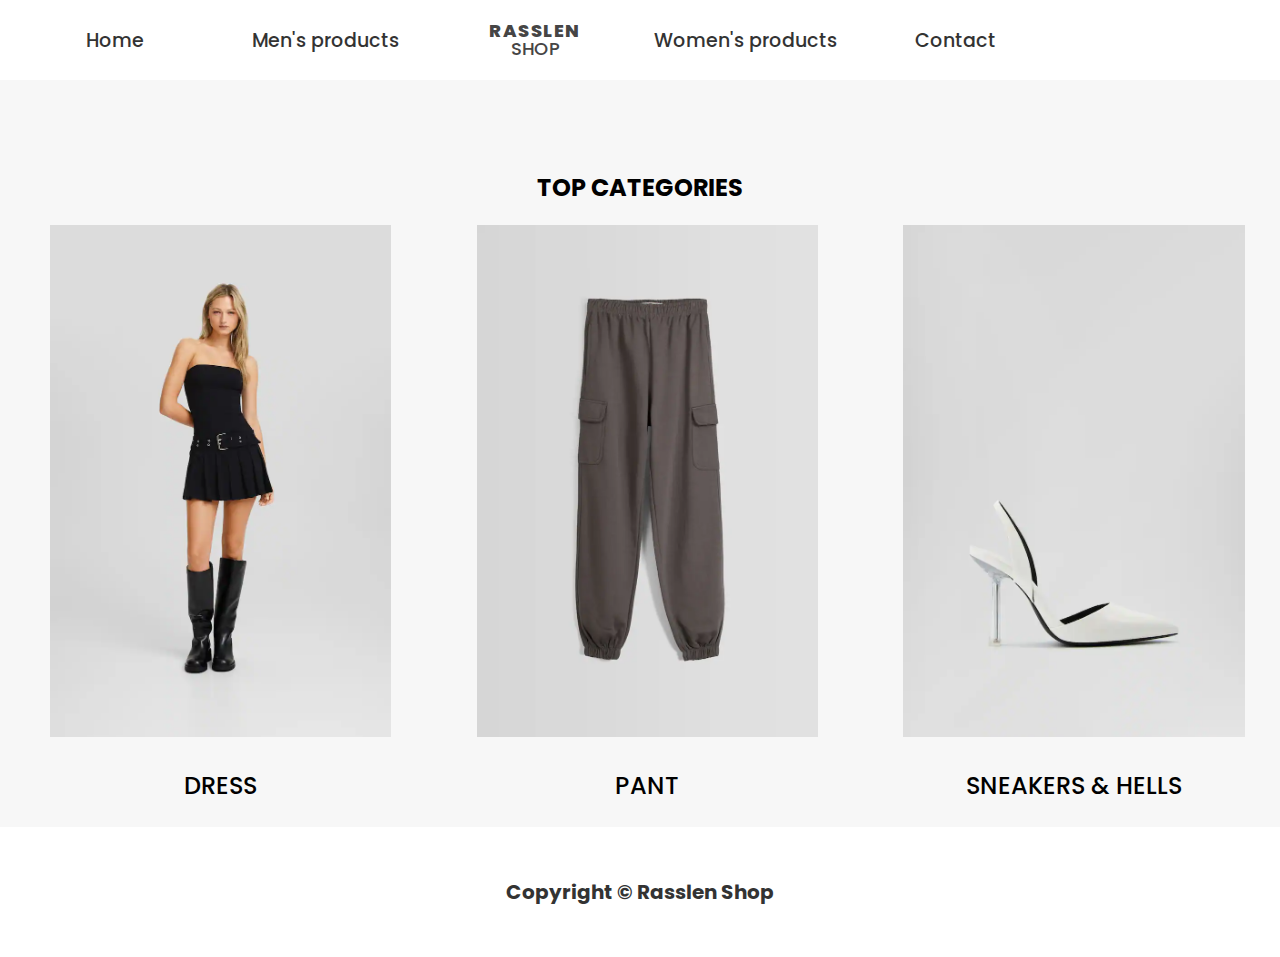
<file: Women's products.html>
<!DOCTYPE html>
<html lang="en">
<head>
    <meta charset="UTF-8">
    <meta name="viewport" content="width=device-width, initial-scale=1.0">
    <title>Shoes Men</title>
    <link rel="stylesheet" href="style.css">
</head>
<body>
    <body>
        <header>
          <nav>
            <a href="index.html">Home</a>
            <div class="dropdown">
              <a href="Men's products.html">Men's products</a>
              <div class="dropdown-content">
                  <a href="pants men.html">PANTS</a>
                  <a href="t-shirt jackets men.html">T-SHIRT & JACKETS</a>
                  <a href="shoes men.html">SHOES</a>
              </div>
          </div>
            <h1>
              <div>Rasslen</div>
              <div>Shop</div>
            </h1>
            <div class="dropdown">
              <a href="Women's products.html">Women's products</a>
              <div class="dropdown-content">
                  <a href="pants women.html">PANTS</a>
                  <a href="dress.html">DRESS</a>
                  <a href="shoes women.html">SHOES</a>
              </div>
          </div>
           
            <a href="Contact.html" >Contact</a>
            <a href=""><i class="fa fa-user-circle-o" style="font-size: 30px;"></i></a>
          </nav>
        </header>
        <h2>TOP CATEGORIES</h2>
        <div class="categories">
            <div class="clothes">
                <a href="dress.html"><img src="Dress/dress3.webp" alt=""></a>
                    <p>DRESS</p>
            </div>
            <div class="clothes">
                <a href="pants women.html"><img src="pant women/cargo 2.webp" alt=""></a>
                    <p>PANT</p>
            </div>
            <div class="clothes">
                <a href="shoes women.html"><img src="sneakers and heel/talon3.webp" alt=""></a>
                <p>SNEAKERS & HELLS</p>
            </div>
        </div>
        <footer>
            <p> Copyright © <a href="">Rasslen Shop</a></p>
          </footer>
</file>
<file: style.css>
@import url("https://fonts.googleapis.com/css2?family=Poppins:wght@300;400;500;600;700;800;900&display=swap");
body {
  font-family: "poppins", "sans-serif";
  margin: 0;
  padding: 0;
  background: #f7f7f7;
}
header {
  background: #ffff;
  padding: 10px;
}
footer{
 background-color: #ffff;
  padding: 30px 30px 30px 30px;
}
footer p {
  color:#333;
  text-align: center;
  font-weight: 700;
  font-size: 20px;
}
footer a{
  text-decoration: none;
  color:#333;
}

/* navbar */

nav {
  max-width: 1400px;
  margin: 0 auto;
  display: grid;
  grid-template-columns: repeat(6, 1fr);
  text-align: center;
  align-items: center;
  justify-content: space-around;
}
nav a:before{
  position: absolute;
  content: "";
  background-color:#333;
  height: 3px;
  width:0;
  left: 0;
  bottom: -10px;
  transition: 0.3s;


}

nav a:hover:before{
  width: 100%;
    
}
nav a {
  text-decoration: none;
  color: #333;
  position: relative;
  font-size: 19px;
  font-weight: 500;
  

  
}
nav h1 {
  text-transform: uppercase;
  line-height: 1em;
}
nav h1 div:first-child {
  letter-spacing: 1.5px;
  font-weight: 800;
}
nav h1 div:last-child {
  font-weight: 500;
}
@media screen and (max-width: 960px) {
  nav {
    grid-template-columns: repeat(4, 1fr);

  }
  nav h1 {
    grid-column: 1 / span 5;
    grid-row: 1;
  }
  .fa-user-circle-o{
   margin-right: 20px;
   margin-left: 20px;
  }
}



/* dropdown */

.dropdown {
  position: relative;
  display: inline-block;
}

.dropdown-content {
  display: none;
  position: absolute;
  left: 60px;
  background-color: #f9f9f9;
  min-width: 160px;
  box-shadow: 0px 8px 16px 0px rgba(0,0,0,0.2);
  z-index: 1;
  margin-top: 2px;
}

.dropdown-content a {
  color: black;
  padding: 12px 16px;
  text-decoration: none;
  display: block;
  font-size: 15px;
  
}

.dropdown-content a:hover {
  background-color: #f1f1f1
}

.dropdown:hover .dropdown-content {
  display: block;
}



/* slides */

.container {
  width: 100vmin;
  position: relative;
  transform: translate(-50%, 10%);
  top: 50%;
  left: 50%;
  overflow: hidden;
}
.slide-wrapper {
  width: 100%;
  display: flex;
  animation: slide 10s infinite;
}
img {
  width: 100%;
}
@keyframes slide {
  0% {
    transform: translateX(0);
  }
  25% {
    transform: translateX(0);
  }
  30% {
    transform: translateX(-100%);
  }
  50% {
    transform: translateX(-100%);
  }
  55% {
    transform: translateX(-200%);
  }
  75% {
    transform: translateX(-200%);
  }
  80% {
    transform: translateX(-300%);
  }
  100% {
    transform: translateX(-300%);
  }
}
h2 {
  text-align: center;
  margin-top: 90px;
  text-transform: uppercase;
}
h1{
  font-size: 18px;
  font-weight: 600;
  color:#464545;
}



/* cards */

.card {
  max-width: 300px;
  margin-left: 100px;
  text-align: center;
  font-family: arial;
  display: grid;
  grid-template-columns: repeat(4, 1fr);
  column-gap: 50px;
  max-width: 1200px;
}

.price {
  color: #151515;
  font-size: 27px;
  font-weight: 600;
}


.card button {
  border: none;
  outline: 0;
  padding: 12px;
  color: white;
  background-color: #000;
  text-align: center;
  cursor: pointer;
  width: 100%;
  font-size: 18px;
  transition: .2s;
 
}

.card button:hover {
  background-color:#f7f7f7;
  color: #000;
  transform: scale(1.1);
  border: 2px solid black;

 
}
.card-div {
  width: 200px;
  margin-left: 60px;
  margin-top: 20px;
  margin-bottom: 20px;
}


/* responsive  cards */

@media (max-width: 1250px) {
  .card {
    grid-template-columns: repeat(3, 1fr);
    
  }
  .container-img{
    grid-template-columns: 1fr
  }
}
@media (max-width: 950px) {
  .card {
    grid-template-columns: repeat(2, 1fr);
    margin-left: -1px;
    
  }
}
@media (max-width: 700px) {
  .card {
    grid-template-columns: 1fr;
    margin-left: 30px;
    
  }
}




.zoom {
  transition: transform .2s;
  margin: 0 auto;

}

.zoom:hover {
  transform: scale(1.1); 
}
.container-img{
  margin: 50px;
  display: grid;
  grid-template-columns: repeat(2,1fr);

}
.div-men{
  display: grid;
  justify-items: center;
  align-items: center;
}
.div-women{
  display: grid;
  justify-items: center;
  align-items: center;

}
.div-men  a{
  position: absolute;
  text-decoration: none;
  font-weight: 700;
  color: white;
  font-size: 40px;
  transition: .3s;
}
.div-women a{
  position: absolute;
  text-decoration: none;
  font-weight: 700;
  color: white;
  font-size: 40px;
  transition: .3s;
}
.div-men a:hover{
  transform: scale(1.3);

}
.div-women a:hover{
  transform: scale(1.3);
  
}




@media (max-width:750px)
{
  .container-img{
    grid-template-columns: 1fr;
  }
}









/*  contact */

.contact-main{
  background: linear-gradient(90deg, #000 0%,#151515 30%,#333  30%,#464545 100%);
}
.contact-us{
  position: relative;

  padding: 40px 100px;
}
.contact-us .title{
  display: flex;
  justify-content: center;
  align-items: center;
  font-size: 2em;
  
}
.contact-us .title h2
{
  font-weight: 700;
  color: white;
}
.form{
  grid-area: form;

}
.info{
  grid-area: info;
}
.map{
  grid-area: map;
}
.contact{
  padding: 40px;
  background: #ffff;
  box-shadow: 0 5px 35px rgba(0, 0, 0, 0.15);
}
.box{
  position: relative;
  display: grid;
  grid-template-columns: 2fr 1fr;
  grid-template-rows: 5fr 4fr;
  grid-template-areas:  "form info" "form map";
  grid-gap: 20px;

}
.contact h3{
  color: #151515;

}
/* from */
.form-box{
  position: relative;
  width: 100%;

}
.form-box .row50{
  display: flex;
  gap: 20px;

}
.inputbox{
  display: flex;
  flex-direction: column;
  margin-bottom: 10px;
  width: 50%;
}
.from-box .row100 .inputbox{
  width: 100%;
}
.inputbox label{
  color:#464545;
  font-weight: 500;
  margin-top: 10px;
  margin-bottom: 5px;
}
.inputbox input{
  padding: 10px;
  font-size:1.1em ;
  outline: none;
  border: 1px solid #333;
}
.inputbox textarea{
  width: 900px;
  padding: 10px;
  font-size:1.1em ;
  outline: none;
  border: 1px solid #333;
  resize:none;
  min-height: 220px;
  margin-bottom: 10px;

}
.inputbox input[type="submit"]{
background-color: rgb(22, 109, 209);
color: #ffff;
border:none ;
font-size: 1.1em;
font-weight: 500;
max-width: 120px;
cursor: pointer;
padding: 14px 15px;
transition: .3s;

}
.inputbox input[type="submit"]:hover{
  transform: scale(1.1);
  box-shadow: 3px 3px 10px rgb(22, 109, 209) ;
}
/* info */

.info .infobox div {
  display: flex;
  align-items: center;
  margin-bottom: 10px;

}
.info .infobox div span{
  min-width: 40px;
  height: 40px;
  background-color: #cbc8c8;
  display: flex;
  justify-content: center;
  align-items: center;
  border-radius: 50%;
  margin-right: 15px;
}
.info .infobox div p {
  color: #333;
  font-weight: 500;
}
.info .infobox div a{
  color: #333;
  text-decoration: none;
  font-weight: 500;
} 
.sci{
  display: flex;  
  margin-top: 40px;
}
.sci li{
  list-style: none;
  margin-right: 15px;
}
.sci li a{
  color: #333;
  font-size: 2em;
}
.sci li a:hover{
  color: rgb(22, 109, 209);

}
.map{
  padding: 0;
}
.map iframe{
  width: 100%;
  height: 100%;
}


  /* responsive contact */
  @media(max-width:991px)
  {
    .contact-us{
      padding: 20px;
    }
    .box{
      position: relative;
      display: grid;
      grid-template-columns: 1fr;
      grid-template-rows: auto;
      grid-template-areas: "form" "info" "map";

    }
 
    .form-box .row50{
      display: flex;
      gap: 0;
      flex-direction: column;
    }
    .inputbox{
    
      width: 100%;
    }
    .contact{
      padding: 30px;
    }
    .map{
      min-height: 300px;
      padding: 0;
    }
    .contact-main{
      display:contents
    }
  
  }

  /* top categories */
  .categories{
    display: grid;
    grid-template-columns: repeat(3,1fr);
  }
  /* responsive clothes */
  @media (max-width:750px)
  {
    .categories{
      grid-template-columns: 1fr;
   
      
    }
  }
  .clothes{
    max-width: 80%;
    margin-left: 50px;
  }
  .clothes img:hover{
    box-shadow: 0px 2px 30px #464545;
    opacity: 0.7; 
  }
  .clothes p{
    text-align: center;
    font-size: x-large;
    font-weight:500;


  }
  .login{
    background: rgb(2,0,36);
    background: linear-gradient(90deg, rgba(2,0,36,1) 0%, rgba(255,255,255,1) 0%, rgba(186,186,189,1) 0%, rgba(93,94,94,1) 100%);
    overflow: hidden;
    height: 100vh;
  }
  .center{
    position: absolute;
    top: 50%;
    left: 50%;
    transform: translate(-50%,-50%);
    width: 400px;
    background: white;
    border-radius: 10px;
    
  }
  .center h1{
    font-size: 30px;
    font-weight: 700;
    text-align: center;
    padding: 0 0 20px 0;
    border-bottom: 1px solid silver;
  }
  .center form{
    padding: 0 40px;
    box-shadow:border-box;
  }
  form .text{
    position: relative;
    border-bottom: 2px solid #464545;
    margin: 30px 0;
  }
  .text input{
    width: 100%;
    padding: 0 4px;
    height: 40px;
    font-size: 16px;
    border: none;
    background: none;
    outline: none;
  }
  .text label{
    position: absolute;
    top:50%;
    left: 5px;
    color:#cbc8c8;
    transform: translateY(-50%);
    font-size: 16px;
    pointer-events: none  ;
    transition: .5s;
  }
  .text span::before{
    content: '';
    position: absolute;
    top: 40px;
    left: 0;
    width: 100%;
    height: 2px;
    background: #000;

  }
  .text input:focus ~label,
  .text input:valid ~label{
    top: -5px;
    color: #000;

  }
  .text input:focus ~span::before,
  .text input:valid ~span::before{
    width: 100%;
  }
  .pass{
    margin: -5px 0 20px 5px;
    color: #cbc8c8;
    cursor: pointer;
  }
  .pass:hover{
    text-decoration: underline;
    color: blue;
  }
  input[type="submit"]{
    width: 100%;
    height: 50px;
    border: 1px ;
    background: #000;
    border-radius: 25px;
    font-size: 18px;
    color: white;
    font-weight: 700;
    cursor: pointer;
    outline: none;
    margin-top: 20px;
    transition: .5s;


  }
  input[type="submit"]:hover{
    box-shadow: 2px 3px 10px #cbc8c8;
    transform: scale(1.1);
  }
  .sign-up{
    margin:30px 0;
    text-align: center;
    color: #666666;
  }
  .sign-up a{
    color: blue;
    text-decoration: none;
  }
  .sign-up a:hover{
    text-decoration: underline;
  }
</file>
